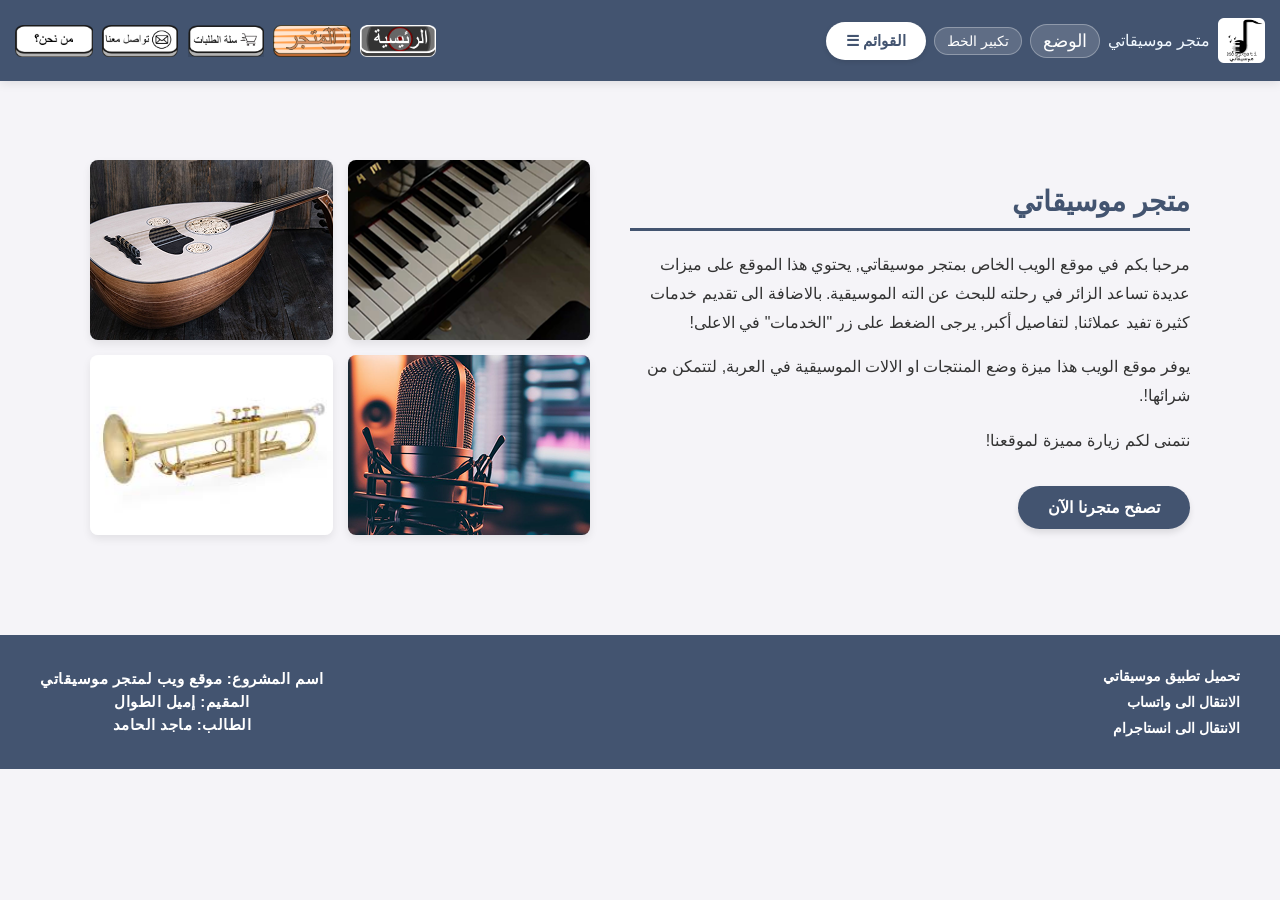
<file: index.html>
<!DOCTYPE html>
<html lang="ar" dir="rtl">
<head>
    <meta charset="UTF-8">
    <meta name="viewport" content="width=device-width, initial-scale=1.0">
    <title>متجر موسيقاتي</title>
    <link rel="stylesheet" href="maincss.css">
</head>
<body>



<div class="header">

    <div class="header-right-side">
        <img src="شعار متجر موسيقاتي.png" alt="شعار موسيقاتي" class="logo-img">
        <p style="color: aliceblue;">متجر موسيقاتي</p>
        <button class="theme-toggle-btn" id="theme-btn" onclick="toggleTheme()">الوضع</button>
        <button class="font-size-btn" id="font-btn" onclick="changeFontSize()">تكبير الخط</button>
        <div class="dropdown">
            <button class="dropdown-btn">القوائم ☰</button>
            <div class="dropdown-content">
                <a href="#piano-section">آلات البيانو</a>
                <a href="#trumpet-section">البوق</a>
                <a href="#oud-section">العود</a>
                <a href="#studio-section">معدات الاستوديو</a>
                <a href="#gifts-section">الهدايا</a>
                <a href="#offers-section">العروض الخاصة</a>
            </div>
        </div>
        <button class="hamburger-btn" id="hamburger-btn" onclick="toggleMobileMenu()">☰</button>
    </div>

    <div class="nav">
        <a href="index.html"><img src="زر الرئيسية.png" alt="الرئيسية" class="nav-img"></a>
        <a href="store.html"><img src="زر المتجر.png" alt="المتجر" class="nav-img"></a>
        <a href="cart.html"><img src="زر سلة الطلبات.png" alt="السلة" class="nav-img"></a>
        <a href="contact.html"><img src="زر تواصل معنا.png" alt="تواصل معنا" class="nav-img"></a>
        <a href="about.html"><img src="من نحن.png" alt="من نحن" class="nav-img"></a>
    </div>

</div>

<div class="mobile-menu" id="mobile-menu">
    <a href="index.html">الرئيسية</a>
    <a href="store.html">المتجر</a>
    <a href="cart.html">سلة الطلبات</a>
    <a href="contact.html">تواصل معنا</a>
    <a href="about.html">من نحن</a>
    <hr style="border-color: rgba(255,255,255,0.2); margin: 5px 0;">
    <a href="#piano-section" onclick="toggleMobileMenu()">آلات البيانو</a>
    <a href="#trumpet-section" onclick="toggleMobileMenu()">البوق</a>
    <a href="#oud-section" onclick="toggleMobileMenu()">العود</a>
    <a href="#studio-section" onclick="toggleMobileMenu()">معدات الاستوديو</a>
    <a href="#gifts-section" onclick="toggleMobileMenu()">الهدايا</a>
    <a href="#offers-section" onclick="toggleMobileMenu()">العروض الخاصة</a>
</div>


    <div class="main-container">
        

        <div class="info-side">
            <h1 class="store-main-title">متجر موسيقاتي</h1>
            <p>مرحبا بكم في موقع الويب الخاص بمتجر موسيقاتي, يحتوي هذا الموقع على ميزات عديدة تساعد الزائر في رحلته للبحث عن الته الموسيقية. بالاضافة الى تقديم خدمات كثيرة تفيد عملائنا, لتفاصيل أكبر, يرجى الضغط على زر "الخدمات" في الاعلى!</p>
            <p>يوفر موقع الويب هذا ميزة وضع المنتجات او الالات الموسيقية في العربة, لتتمكن من شرائها!.</p>
            <p>نتمنى لكم زيارة مميزة لموقعنا!</p>
            

            <a href="store.html" class="main-store-btn">تصفح متجرنا الآن</a>
        </div>


        <div class="image-grid-side">
            <img src="piano1.png" alt="آلة البيانو" class="grid-img">
            <img src="piano2.png" alt="آلة الجيتار" class="grid-img">
            <img src="piano3.png" alt="آلة العود" class="grid-img">
            <img src="piano6.png" alt="آلة الفلوت" class="grid-img">
        </div>

    </div>


    <div class="bottom-blue-box">
        <div class="bottom-links">
            <a href="app.html" target="_blank">تحميل تطبيق موسيقاتي</a>
            <a href="https://wa.me/9627XXXXXXXX" target="_blank">الانتقال الى واتساب</a>
            <a href="https://instagram.com/MOSIQATI" target="_blank">الانتقال الى انستاجرام</a>
        </div>

        <div class="project-info">
            <p>اسم المشروع: موقع ويب لمتجر موسيقاتي</p>
            <p>المقيم: إميل الطوال</p>
            <p>الطالب: ماجد الحامد</p>
        </div>
    </div>

</body>
<script src="script.js"></script>
</html>
</file>
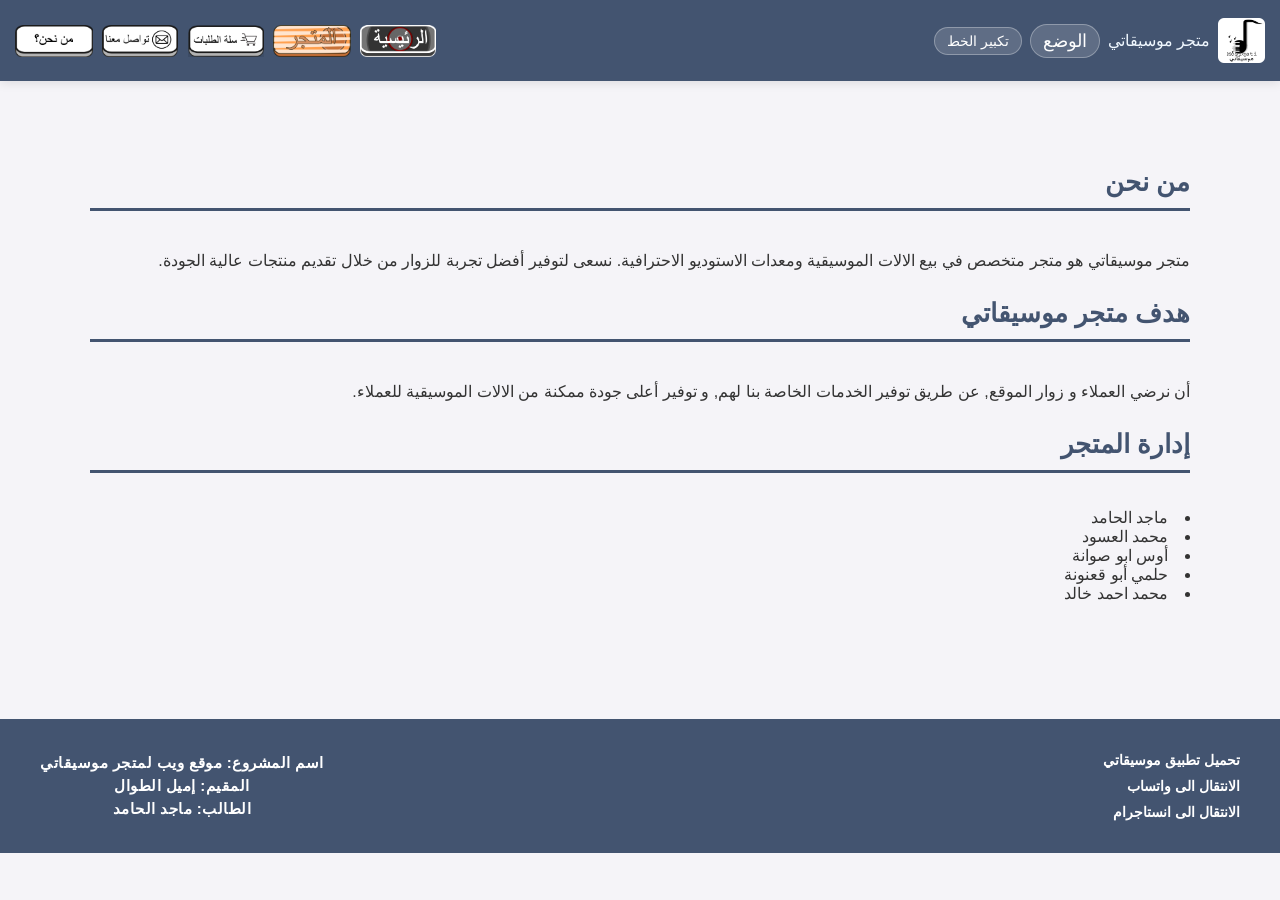
<file: about.html>
<!DOCTYPE html>
<html lang="ar" dir="rtl">
<head>
    <meta charset="UTF-8">
    <meta name="viewport" content="width=device-width, initial-scale=1.0">
    <title>متجر موسيقاتي -من نحن</title>
    <link rel="stylesheet" href="maincss.css">
</head>
<body>

<div class="header">

    <div class="header-right-side">
        <img src="شعار متجر موسيقاتي.png" alt="شعار موسيقاتي" class="logo-img">
        <p style="color: aliceblue;">متجر موسيقاتي</p>
        <button class="theme-toggle-btn" id="theme-btn" onclick="toggleTheme()">الوضع</button>
        <button class="font-size-btn" id="font-btn" onclick="changeFontSize()">تكبير الخط</button>
        <button class="hamburger-btn" id="hamburger-btn" onclick="toggleMobileMenu()">☰</button>
    </div>

    <div class="nav">
        <a href="index.html"><img src="زر الرئيسية.png" alt="الرئيسية" class="nav-img"></a>
        <a href="store.html"><img src="زر المتجر.png" alt="المتجر" class="nav-img"></a>
        <a href="cart.html"><img src="زر سلة الطلبات.png" alt="السلة" class="nav-img"></a>
        <a href="contact.html"><img src="زر تواصل معنا.png" alt="تواصل معنا" class="nav-img"></a>
        <a href="about.html"><img src="من نحن.png" alt="من نحن" class="nav-img"></a>
    </div>


    <div class="mobile-menu" id="mobile-menu">
        <a href="index.html">الرئيسية</a>
        <a href="store.html">المتجر</a>
        <a href="cart.html">سلة الطلبات</a>
        <a href="contact.html">تواصل معنا</a>
        <a href="about.html">من نحن</a>
    </div>


</div> 


    <div class="store-container">

        <h1 class="store-main-title">من نحن</h1>

        <p style="text-align:right; font-size:16px; line-height:1.9;">
            متجر موسيقاتي هو متجر متخصص في بيع الالات الموسيقية ومعدات الاستوديو الاحترافية.
            نسعى لتوفير أفضل تجربة للزوار من خلال تقديم منتجات عالية الجودة.
        </p>

        <h2 class="store-main-title">هدف متجر موسيقاتي</h2>

        <p style="text-align:right; line-height:1.9;" >
            أن نرضي العملاء و زوار الموقع, عن طريق توفير الخدمات الخاصة بنا لهم, و توفير أعلى جودة ممكنة من الالات الموسيقية للعملاء.
        </p>

        <h2 class="store-main-title">إدارة المتجر</h2>

        <p style="text-align:right; line-height:2;">
            <li>ماجد الحامد</li>
            <li>محمد العسود</li>
            <li>أوس ابو صوانة</li>
            <li>حلمي أبو قعنونة</li>
            <li>محمد احمد خالد</li>
        </p>

    </div>

    <!-- الفوتر -->
    <div class="bottom-blue-box">

        <div class="bottom-links">
            <a href="app.html">تحميل تطبيق موسيقاتي</a>
            <a href="https://wa.me/9627XXXXXXXX">الانتقال الى واتساب</a>
            <a href="https://instagram.com/MOSIQATI">الانتقال الى انستاجرام</a>
        </div>

        <div class="project-info">
            <p>اسم المشروع: موقع ويب لمتجر موسيقاتي</p>
            <p>المقيم: إميل الطوال</p>
            <p>الطالب: ماجد الحامد</p>
        </div>

    </div>

</body>
<script src="script.js"></script>
</html>
</file>
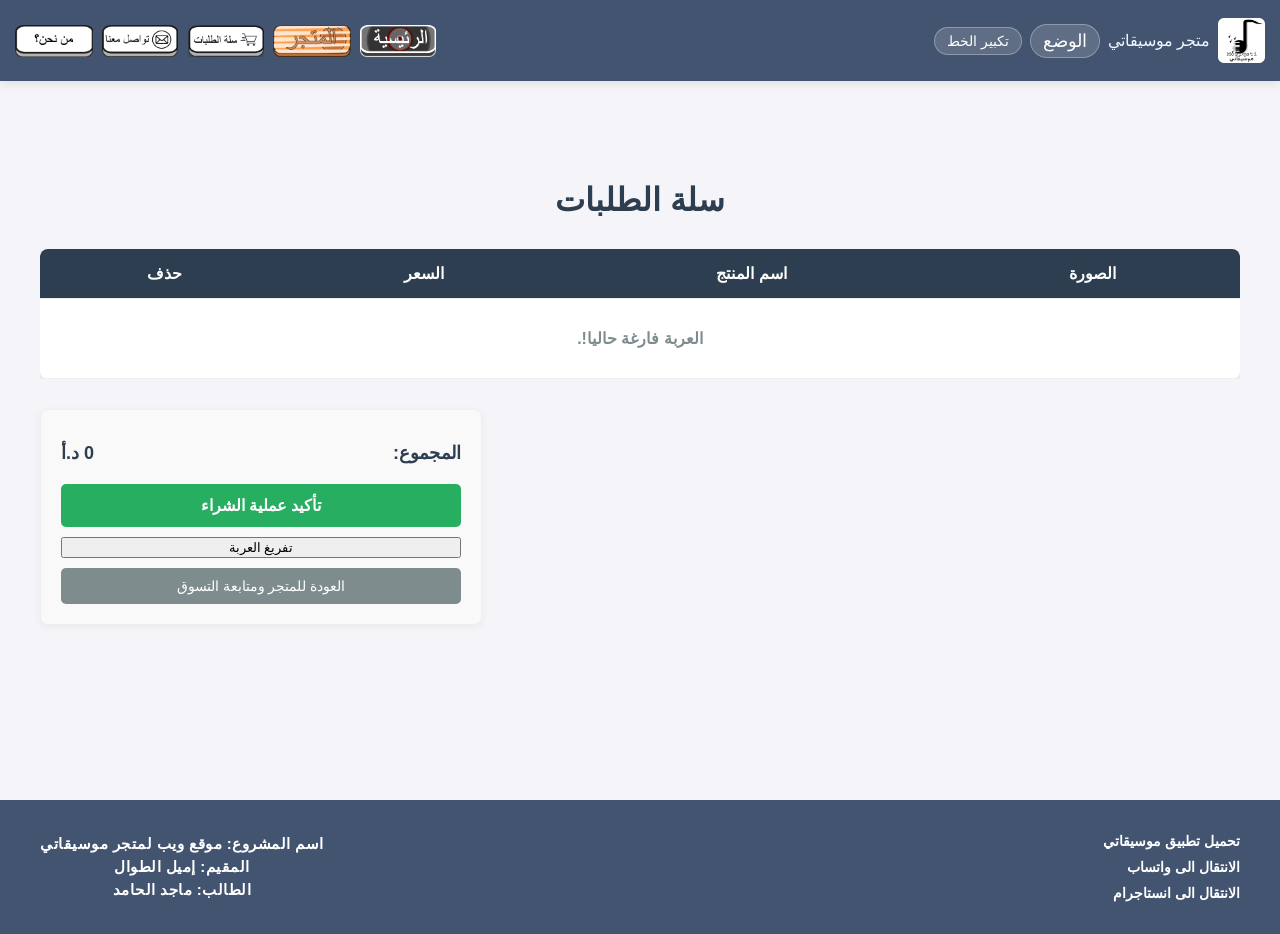
<file: cart.html>
<!DOCTYPE html>
<html lang="ar" dir="rtl">
<head>
    <meta charset="UTF-8">
    <meta name="viewport" content="width=device-width, initial-scale=1.0">
    <title>متجر موسيقاتي - سلة الطلبات</title>
    <link rel="stylesheet" href="maincss.css">
</head>
<body>

<div class="header">

    <div class="header-right-side">
        <img src="شعار متجر موسيقاتي.png" alt="شعار موسيقاتي" class="logo-img">
        <p style="color: aliceblue;">متجر موسيقاتي</p>
        <button class="theme-toggle-btn" id="theme-btn" onclick="toggleTheme()">الوضع</button>
        <button class="font-size-btn" id="font-btn" onclick="changeFontSize()">تكبير الخط</button>
        <button class="hamburger-btn" id="hamburger-btn" onclick="toggleMobileMenu()">☰</button>
    </div>

    <div class="nav">
        <a href="index.html"><img src="زر الرئيسية.png" alt="الرئيسية" class="nav-img"></a>
        <a href="store.html"><img src="زر المتجر.png" alt="المتجر" class="nav-img"></a>
        <a href="cart.html"><img src="زر سلة الطلبات.png" alt="السلة" class="nav-img"></a>
        <a href="contact.html"><img src="زر تواصل معنا.png" alt="تواصل معنا" class="nav-img"></a>
        <a href="about.html"><img src="من نحن.png" alt="من نحن" class="nav-img"></a>
    </div> 

</div>

<div class="mobile-menu" id="mobile-menu">
    <a href="index.html">الرئيسية</a>
    <a href="store.html">المتجر</a>
    <a href="cart.html">سلة الطلبات</a>
    <a href="contact.html">تواصل معنا</a>
    <a href="about.html">من نحن</a>
</div>

<div class="mobile-menu" id="mobile-menu">
    <a href="index.html">الرئيسية</a>
    <a href="store.html">المتجر</a>
    <a href="cart.html">سلة الطلبات</a>
    <a href="contact.html">تواصل معنا</a>
    <a href="about.html">من نحن</a>
</div>

    <div class="cart-container">
        <h1 class="cart-main-title">سلة الطلبات</h1>

        <div class="cart-table-wrapper">
            <table class="cart-table">
                <thead>
                    <tr>
                        <th>الصورة</th>
                        <th>اسم المنتج</th>
                        <th>السعر</th>
                        <th>حذف</th>
                    </tr>
                </thead>
                <tbody id="cart-items-tbody"></tbody>
            </table>
        </div>

        <div class="cart-summary-section">
            <div class="summary-box">
                <div class="summary-row total-row">
                    <span>المجموع:</span>
                    <span class="final-price" id="final-price-display">0 د.أ</span>
                </div>
                <div class="cart-actions-btns">
                    <button class="checkout-btn" id="checkout-btn">تأكيد عملية الشراء</button>
                    <button class="clear-cart-btn" id="clear-cart-btn">تفريغ العربة</button>
                    <a href="store.html" class="continue-shopping-btn">العودة للمتجر ومتابعة التسوق</a>
                </div>
            </div>
        </div>
    </div>

    <div class="bottom-blue-box">
        <div class="bottom-links">
            <a href="app.html" target="_blank">تحميل تطبيق موسيقاتي</a>
            <a href="https://wa.me/9627XXXXXXXX" target="_blank">الانتقال الى واتساب</a>
            <a href="https://instagram.com/MOSIQATI" target="_blank">الانتقال الى انستاجرام</a>
        </div>
        <div class="project-info">
            <p>اسم المشروع: موقع ويب لمتجر موسيقاتي</p>
            <p>المقيم: إميل الطوال</p>
            <p>الطالب: ماجد الحامد</p>
        </div>
    </div>

    <script src="script.js"></script>
</body>
</html>
</file>
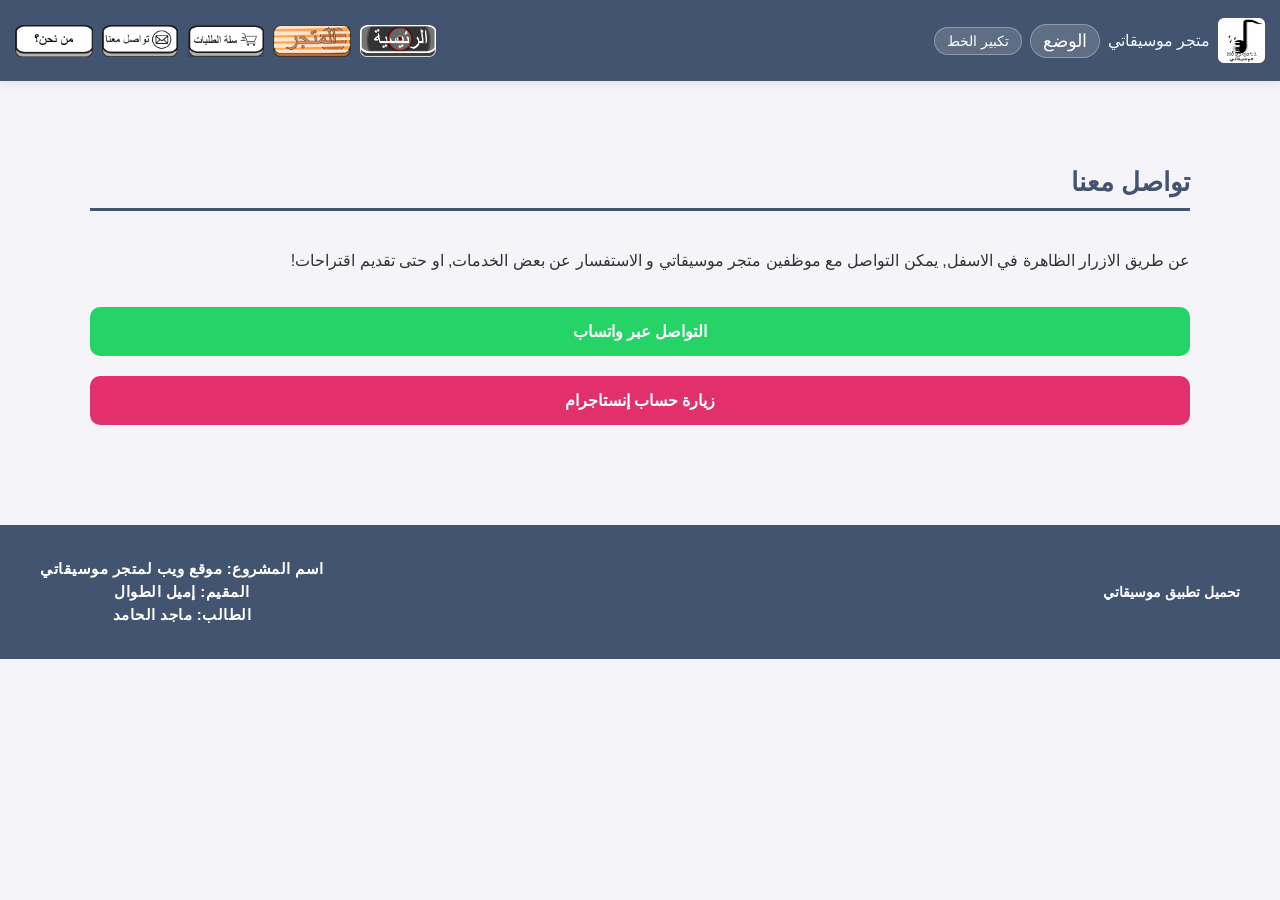
<file: contact.html>
<!DOCTYPE html>
<html lang="ar" dir="rtl">
<head>
    <meta charset="UTF-8">
    <meta name="viewport" content="width=device-width, initial-scale=1.0">
    <title>متجر موسيقاتي -تواصل معنا</title>
    <link rel="stylesheet" href="maincss.css">
</head>
<body>

<div class="header">

    <div class="header-right-side">
        <img src="شعار متجر موسيقاتي.png" alt="شعار موسيقاتي" class="logo-img">
        <p style="color: aliceblue;">متجر موسيقاتي</p>
        <button class="theme-toggle-btn" id="theme-btn" onclick="toggleTheme()">الوضع</button>
        <button class="font-size-btn" id="font-btn" onclick="changeFontSize()">تكبير الخط</button>
        <button class="hamburger-btn" id="hamburger-btn" onclick="toggleMobileMenu()">☰</button>
    </div>

    <div class="nav">
        <a href="index.html"><img src="زر الرئيسية.png" alt="الرئيسية" class="nav-img"></a>
        <a href="store.html"><img src="زر المتجر.png" alt="المتجر" class="nav-img"></a>
        <a href="cart.html"><img src="زر سلة الطلبات.png" alt="السلة" class="nav-img"></a>
        <a href="contact.html"><img src="زر تواصل معنا.png" alt="تواصل معنا" class="nav-img"></a>
        <a href="about.html"><img src="من نحن.png" alt="من نحن" class="nav-img"></a>
    </div>



    <div class="mobile-menu" id="mobile-menu">
        <a href="index.html">الرئيسية</a>
        <a href="store.html">المتجر</a>
        <a href="cart.html">سلة الطلبات</a>
        <a href="contact.html">تواصل معنا</a>
        <a href="about.html">من نحن</a>
    </div>


</div> 


    <div class="store-container">

        <h1 class="store-main-title">تواصل معنا</h1>

        <p style="text-align:right; line-height:1.9; font-size:16px;">
            عن طريق الازرار الظاهرة في الاسفل, يمكن التواصل مع موظفين متجر موسيقاتي و الاستفسار عن بعض الخدمات, او حتى تقديم اقتراحات!
        </p>

        <div style="display:flex; flex-direction:column; gap:20px; margin-top:30px;">


            <a href="https://wa.me/9627XXXXXXXX" target="_blank"
               style="background:#25D366; color:white; padding:15px; text-align:center;
               border-radius:10px; font-weight:bold; text-decoration:none;">
                التواصل عبر واتساب
            </a>


            <a href="https://instagram.com/MOSIQATI" target="_blank"
               style="background:#E1306C; color:white; padding:15px; text-align:center;
               border-radius:10px; font-weight:bold; text-decoration:none;">
                زيارة حساب إنستاجرام
            </a>

        </div>

    </div>


    <div class="bottom-blue-box">

        <div class="bottom-links">
            <a href="app.html">تحميل تطبيق موسيقاتي</a>

        </div>

        <div class="project-info">
            <p>اسم المشروع: موقع ويب لمتجر موسيقاتي</p>
            <p>المقيم: إميل الطوال</p>
            <p>الطالب: ماجد الحامد</p>
        </div>

    </div>

</body>
<script src="script.js"></script>
</html>
</file>
<file: maincss.css>
/* ========================================================== */
/* 1. الاعدادات العامة والمشتركة لجميع صفحات الموقع            */
/* ========================================================== */
html {
    scroll-behavior: smooth; /* ميزة التمرير السلس عند الانتقال بين القوائم */
}

body {
    font-family: 'Segoe UI', Arial, sans-serif;
    margin: 0;
    padding: 0;
    padding-top: 100px; 
    background-color: #f5f4f8; 
    color: #333;
}

/* ========================================================== */
/* شريط التنقل العلوي الثابت */
/* ========================================================== */
.header {
    background-color: #435470;
    padding: 8px 15px;
    display: flex;
    justify-content: space-between;
    align-items: center;
    position: fixed;
    top: 0;
    left: 0;
    right: 0;
    z-index: 1000;
    min-height: 65px;
    box-shadow: 0 2px 10px rgba(0,0,0,0.1);
    flex-wrap: wrap; /* أهم شيء للذكاء */
}

/* كل مجموعات الهيدر */
.header-right-side,
.header-left-side,
.nav {
    display: flex;
    align-items: center;
    gap: 8px;
    flex-wrap: wrap; /* يسمح بالانتقال لسطر ثاني عند الحاجة */
}

/* الشعار */
.logo-img {
    height: 45px;
    width: auto;
    flex-shrink: 0;
}

/* الأزرار */
.nav-img {
    width: 78px;
    height: 32px;
    object-fit: contain;
    display: block;
    transition: transform 0.2s ease;
    flex-shrink: 0;
}

.nav-img:hover {
    transform: scale(1.05);
}

/* تحسين للموبايل */
@media (max-width: 768px) {
    .header {
        justify-content: center;
        gap: 10px;
    }

    .nav-img {
        width: 65px;
        height: 28px;
    }

    .logo-img {
        height: 38px;
    }
}


/* ========================================================== */
/* التعديل الذهبي: حل مشكلة اختفاء القائمة المنسدلة بسرعة     */
/* ========================================================== */
.dropdown {
    position: relative;
    display: inline-block;
    padding-bottom: 15px; /* مساحة جسر غير مرئية تمنع انغلاق القائمة عند تحريك الماوس للأسفل */
    margin-bottom: -15px;
}

/* تصميم الزر المكتوب عليه "القوائم" بجانب الشعار */
.dropdown-btn {
    background-color: #ffffff;
    color: #435470;
    font-size: 15px;
    font-weight: bold;
    padding: 10px 20px;
    border: none;
    border-radius: 25px;
    cursor: pointer;
    box-shadow: 0 2px 5px rgba(0,0,0,0.1);
    transition: background-color 0.2s, color 0.2s;
}

.dropdown-btn:hover {
    background-color: #334259;
    color: white;
}

/* محتوى القائمة المنسدلة */
.dropdown-content {
    display: none;
    position: absolute;
    right: 0; 
    background-color: #ffffff;
    min-width: 170px;
    box-shadow: 0px 8px 16px rgba(0,0,0,0.15);
    border-radius: 8px;
    overflow: hidden;
    z-index: 1001;
    top: 45px; /* تم تعديله بدقة ليلتصق بمسار الزر تماما بدون أي فراغات قاتلة للمؤشر */
}

.dropdown-content a {
    color: #333;
    padding: 12px 16px;
    text-decoration: none;
    display: block;
    font-size: 14px;
    font-weight: bold;
    text-align: right;
    transition: background-color 0.2s, color 0.2s;
}

.dropdown-content a:hover {
    background-color: #435470;
    color: white;
}

/* إظهار القائمة بسلاسة وثبات تام دون انقطاع */
.dropdown:hover .dropdown-content {
    display: block;
}

/* ========================================================== */
/* 3. التنسيقات الخاصة بالصفحة الرئيسية (Main.html)            */
/* ========================================================== */
.main-container {
    max-width: 1100px;
    margin: 40px auto;
    padding: 20px;
    display: flex;
    align-items: center;
    justify-content: space-between;
    gap: 40px;
}

.info-side {
    flex: 1;
    text-align: right;
}

.info-side h1 {
    color: #435470; 
    font-size: 28px;
    margin-bottom: 20px;
}

.info-side p {
    font-size: 16px;
    line-height: 1.8;
    margin-bottom: 15px;
}

.main-store-btn {
    display: inline-block;
    background-color: #435470; 
    color: white;
    padding: 12px 30px;
    font-size: 16px;
    font-weight: bold;
    text-decoration: none;
    border-radius: 25px;
    margin-top: 15px;
    box-shadow: 0 4px 6px rgba(0,0,0,0.1);
    transition: background-color 0.2s, transform 0.2s;
}

.main-store-btn:hover {
    background-color: #334259;
    transform: translateY(-2px);
}

.image-grid-side {
    flex: 1;
    display: grid;
    grid-template-columns: repeat(2, 1fr); 
    gap: 15px; 
    max-width: 500px;
}

.grid-img {
    width: 100%;
    height: 180px; 
    object-fit: cover; 
    border-radius: 8px;
    box-shadow: 0 4px 8px rgba(0,0,0,0.08);
}

/* ========================================================== */
/* 4. تنسيقات صفحة المتجر بالقوائم والتفاصيل                   */
/* ========================================================== */
.store-container {
    max-width: 1100px;
    margin: 30px auto;
    padding: 20px;
}

.store-main-title {
    color: #435470;
    font-size: 26px;
    text-align: right;
    margin-bottom: 35px;
    border-bottom: 3px solid #435470;
    padding-bottom: 10px;
}

.category-section {
    margin-bottom: 50px;
    scroll-margin-top: 110px; /* يمنع اختفاء عنوان القسم خلف الهيدر الثابت أثناء القفز */
}

.category-title {
    color: #435470;
    font-size: 20px;
    text-align: right;
    margin-bottom: 20px;
    background-color: #e6ecf5;
    padding: 10px 15px;
    border-right: 5px solid #435470;
    border-radius: 4px;
}

.products-grid {
    display: grid;
    grid-template-columns: repeat(3, 1fr); 
    gap: 25px;
}

.grid-4-columns {
    grid-template-columns: repeat(4, 1fr);
}

.product-card {
    background-color: #ffffff;
    border-radius: 10px;
    padding: 15px;
    text-align: center;
    box-shadow: 0 4px 10px rgba(0,0,0,0.05);
    display: flex;
    flex-direction: column;
    justify-content: space-between;
    transition: transform 0.2s;
}

.product-card:hover {
    transform: translateY(-5px);
}


.product-img {
    width: 100%;
    aspect-ratio: 1 / 1;  /* أهم سطر: يخليها مربع */
    object-fit: cover;     /* يقص الصورة بشكل جميل بدون تشويه */
    border-radius: 6px;
    margin-bottom: 12px;
}


.product-card h3 {
    color: #435470;
    font-size: 18px;
    margin: 8px 0;
    text-align: right;
    border-bottom: 1px dashed #ddd;
    padding-bottom: 5px;
}

.product-new-details {
    text-align: right;
    margin-bottom: 15px;
    flex-grow: 1;
}

.detail-item {
    font-size: 13px;
    color: #555;
    line-height: 1.6;
    margin: 6px 0;
}

.detail-item strong {
    color: #435470;
}

.price-text {
    font-size: 15px;
    font-weight: bold;
    color: #e44d26; 
}

.details-btn {
    background-color: #435470;
    color: white;
    border: none;
    padding: 10px 15px;
    font-size: 14px;
    font-weight: bold;
    border-radius: 6px;
    cursor: pointer;
    transition: background-color 0.2s;
    width: 100%;
}

.details-btn:hover {
    background-color: #334259;
}

.promo-video-section {
    background-color: #ffffff;
    padding: 25px;
    border-radius: 12px;
    box-shadow: 0 4px 10px rgba(0,0,0,0.05);
    text-align: center;
    margin-top: 60px;
    margin-bottom: 20px;
}

.promo-video-section h2 {
    color: #435470;
    margin-top: 0;
    margin-bottom: 15px;
    font-size: 22px;
}

.video-wrapper {
    max-width: 700px;
    margin: 0 auto;
}

.promo-video {
    width: 100%;
    height: auto;
    border-radius: 8px;
    box-shadow: 0 2px 8px rgba(0,0,0,0.1);
}

.video-caption {
    font-size: 14px;
    color: #666;
    margin-top: 10px;
    margin-bottom: 0;
}

/* ========================================================== */
/* 5. الفوتر المشترك لجميع الصفحات                            */
/* ========================================================== */
.bottom-blue-box {
    background-color: #435470;
    color: white;
    padding: 30px 40px;
    margin-top: 80px;
    display: flex;
    flex-direction: row;
    justify-content: space-between;
    align-items: center;
    flex-wrap: wrap;
    gap: 20px;
}

.bottom-links {
    display: flex;
    flex-direction: column;
    gap: 10px;
    text-align: right;
}

.bottom-links a {
    color: white;
    text-decoration: none;
    font-size: 14px;
    font-weight: bold;
    transition: opacity 0.2s;
}

.bottom-links a:hover {
    text-decoration: underline;
    opacity: 0.85;
}

.project-info {
    text-align: center;
}

.project-info p {
    margin: 5px 0;
    font-size: 15px;
    font-weight: bold;
    letter-spacing: 0.5px;
}
/* تنسيقات صفحة العربة العامة */
.cart-container {
    max-width: 1200px;
    margin: 40px auto;
    padding: 20px;
    min-height: 60vh;
}

.cart-main-title {
    text-align: center;
    color: #2c3e50;
    margin-bottom: 30px;
}

/* تنسيق الجدول */
.cart-table-wrapper {
    overflow-x: auto;
    margin-bottom: 30px;
}

.cart-table {
    width: 100%;
    border-collapse: collapse;
    background-color: #fff;
    box-shadow: 0 2px 8px rgba(0,0,0,0.1);
    border-radius: 8px;
    overflow: hidden;
    text-align: center;
}

.cart-table th, .cart-table td {
    padding: 15px;
    border-bottom: 1px solid #eee;
}

.cart-table th {
    background-color: #2c3e50;
    color: #fff;
    font-weight: bold;
}

.cart-item-img {
    width: 70px;
    height: 70px;
    object-fit: cover;
    border-radius: 5px;
}

.cart-quantity-input {
    width: 60px;
    padding: 5px;
    text-align: center;
    border: 1px solid #ccc;
    border-radius: 4px;
}

/* أزرار الحذف وإتمام الشراء */
.delete-item-btn {
    background-color: #e74c3c;
    color: white;
    border: none;
    padding: 8px 12px;
    border-radius: 4px;
    cursor: pointer;
    transition: background 0.3s;
}

.delete-item-btn:hover {
    background-color: #c0392b;
}

/* صندوق الملخص الكلي */
.cart-summary-section {
    display: flex;
    justify-content: flex-end;
}

.summary-box {
    width: 100%;
    max-width: 400px;
    background-color: #f9f9f9;
    padding: 20px;
    border-radius: 8px;
    box-shadow: 0 2px 8px rgba(0,0,0,0.05);
    border: 1px solid #eee;
}

.summary-row {
    display: flex;
    justify-content: space-between;
    margin: 12px 0;
    font-size: 16px;
}

.free-shipping {
    color: #27ae60;
    font-weight: bold;
}

.summary-divider {
    border: 0;
    border-top: 1px solid #ccc;
    margin: 15px 0;
}

.total-row {
    font-weight: bold;
    font-size: 18px;
    color: #2c3e50;
}

.cart-actions-btns {
    display: flex;
    flex-direction: column;
    gap: 10px;
    margin-top: 20px;
}

.checkout-btn {
    background-color: #27ae60;
    color: white;
    border: none;
    padding: 12px;
    font-size: 16px;
    font-weight: bold;
    border-radius: 5px;
    cursor: pointer;
    transition: background 0.3s;
}

.checkout-btn:hover {
    background-color: #219653;
}

.continue-shopping-btn {
    display: block;
    text-align: center;
    text-decoration: none;
    background-color: #7f8c8d;
    color: white;
    padding: 10px;
    border-radius: 5px;
    font-size: 14px;
    transition: background 0.3s;
}

.continue-shopping-btn:hover {
    background-color: #95a5a6;
}

/* ===== Dark Mode Toggle ===== */
body.dark-mode {
    background-color: #1a1e2e;
    color: #e0e0e0;
}

body.dark-mode .header {
    background-color: #252b3d;
}

body.dark-mode .product-card,
body.dark-mode .summary-box,
body.dark-mode .cart-table,
body.dark-mode .promo-video-section {
    background-color: #252b3d;
    color: #e0e0e0;
}

body.dark-mode .cart-table th {
    background-color: #1a1e2e;
}

body.dark-mode .category-title {
    background-color: #252b3d;
    color: #aabbd4;
}

body.dark-mode .store-main-title,
body.dark-mode .product-card h3,
body.dark-mode .detail-item strong,
body.dark-mode .cart-main-title,
body.dark-mode .total-row,
body.dark-mode .final-price,
body.dark-mode .summary-row {
    color: #aabbd4;
}

body.dark-mode .bottom-blue-box {
    background-color: #252b3d;
}

body.dark-mode .detail-item {
    color: #b0b8c8;
}

/* زر التبديل */
.theme-toggle-btn {
    background: rgba(255,255,255,0.15);
    border: 1px solid rgba(255,255,255,0.3);
    border-radius: 20px;
    padding: 5px 12px;
    cursor: pointer;
    color: white;
    font-size: 18px;
    transition: background 0.2s;
    display: flex;
    align-items: center;
    gap: 5px;
}

.theme-toggle-btn:hover {
    background: rgba(255,255,255,0.25);
}

.font-size-btn {
    background: rgba(255,255,255,0.15);
    border: 1px solid rgba(255,255,255,0.3);
    border-radius: 20px;
    padding: 5px 12px;
    cursor: pointer;
    color: white;
    font-size: 14px;
    transition: background 0.2s;
}

.font-size-btn:hover {
    background: rgba(255,255,255,0.25);
}

.hamburger-btn {
    display: none;
    background: rgba(255,255,255,0.15);
    border: 1px solid rgba(255,255,255,0.3);
    border-radius: 8px;
    padding: 6px 12px;
    cursor: pointer;
    color: white;
    font-size: 20px;
}

.mobile-menu {
    display: none;
    position: fixed;
    top: 65px;
    left: 0;
    right: 0;
    background-color: #435470;
    z-index: 999;
    padding: 10px 15px 15px;
    box-shadow: 0 4px 12px rgba(0,0,0,0.2);
    flex-direction: column;
    gap: 8px;
    border-top: 1px solid rgba(255,255,255,0.15);
}

.mobile-menu.open {
    display: flex;
}

.mobile-menu a {
    display: block;
    color: white;
    text-decoration: none;
    font-size: 15px;
    font-weight: bold;
    padding: 10px 15px;
    border-radius: 8px;
    background-color: rgba(255,255,255,0.08);
    text-align: right;
}

.mobile-menu a:hover {
    background-color: rgba(255,255,255,0.2);
}

@media (max-width: 768px) {
    .nav { display: none; }
    .dropdown { display: none; }
    .hamburger-btn { display: block; }

    .header-right-side {
        flex-wrap: wrap;
        gap: 6px;
    }

    .theme-toggle-btn,
    .font-size-btn {
        font-size: 12px;
        padding: 4px 8px;
    }

.main-container {
    flex-direction: column;
    padding: 15px;
    gap: 20px;
}

    .image-grid-side {
        width: 100%;
        max-width: 100%;
    }

    .products-grid {
        grid-template-columns: repeat(2, 1fr) !important;
        gap: 12px;
    }

    .grid-4-columns {
        grid-template-columns: repeat(2, 1fr) !important;
    }

    .cart-summary-section {
        justify-content: center;
    }

    .summary-box {
        max-width: 100%;
    }

    .bottom-blue-box {
        flex-direction: column;
        align-items: center;
        text-align: center;
        padding: 25px 20px;
    }

    .bottom-links {
        align-items: center;
    }
}

@media (max-width: 400px) {
    .products-grid {
        grid-template-columns: 1fr !important;
    }
}
</file>
